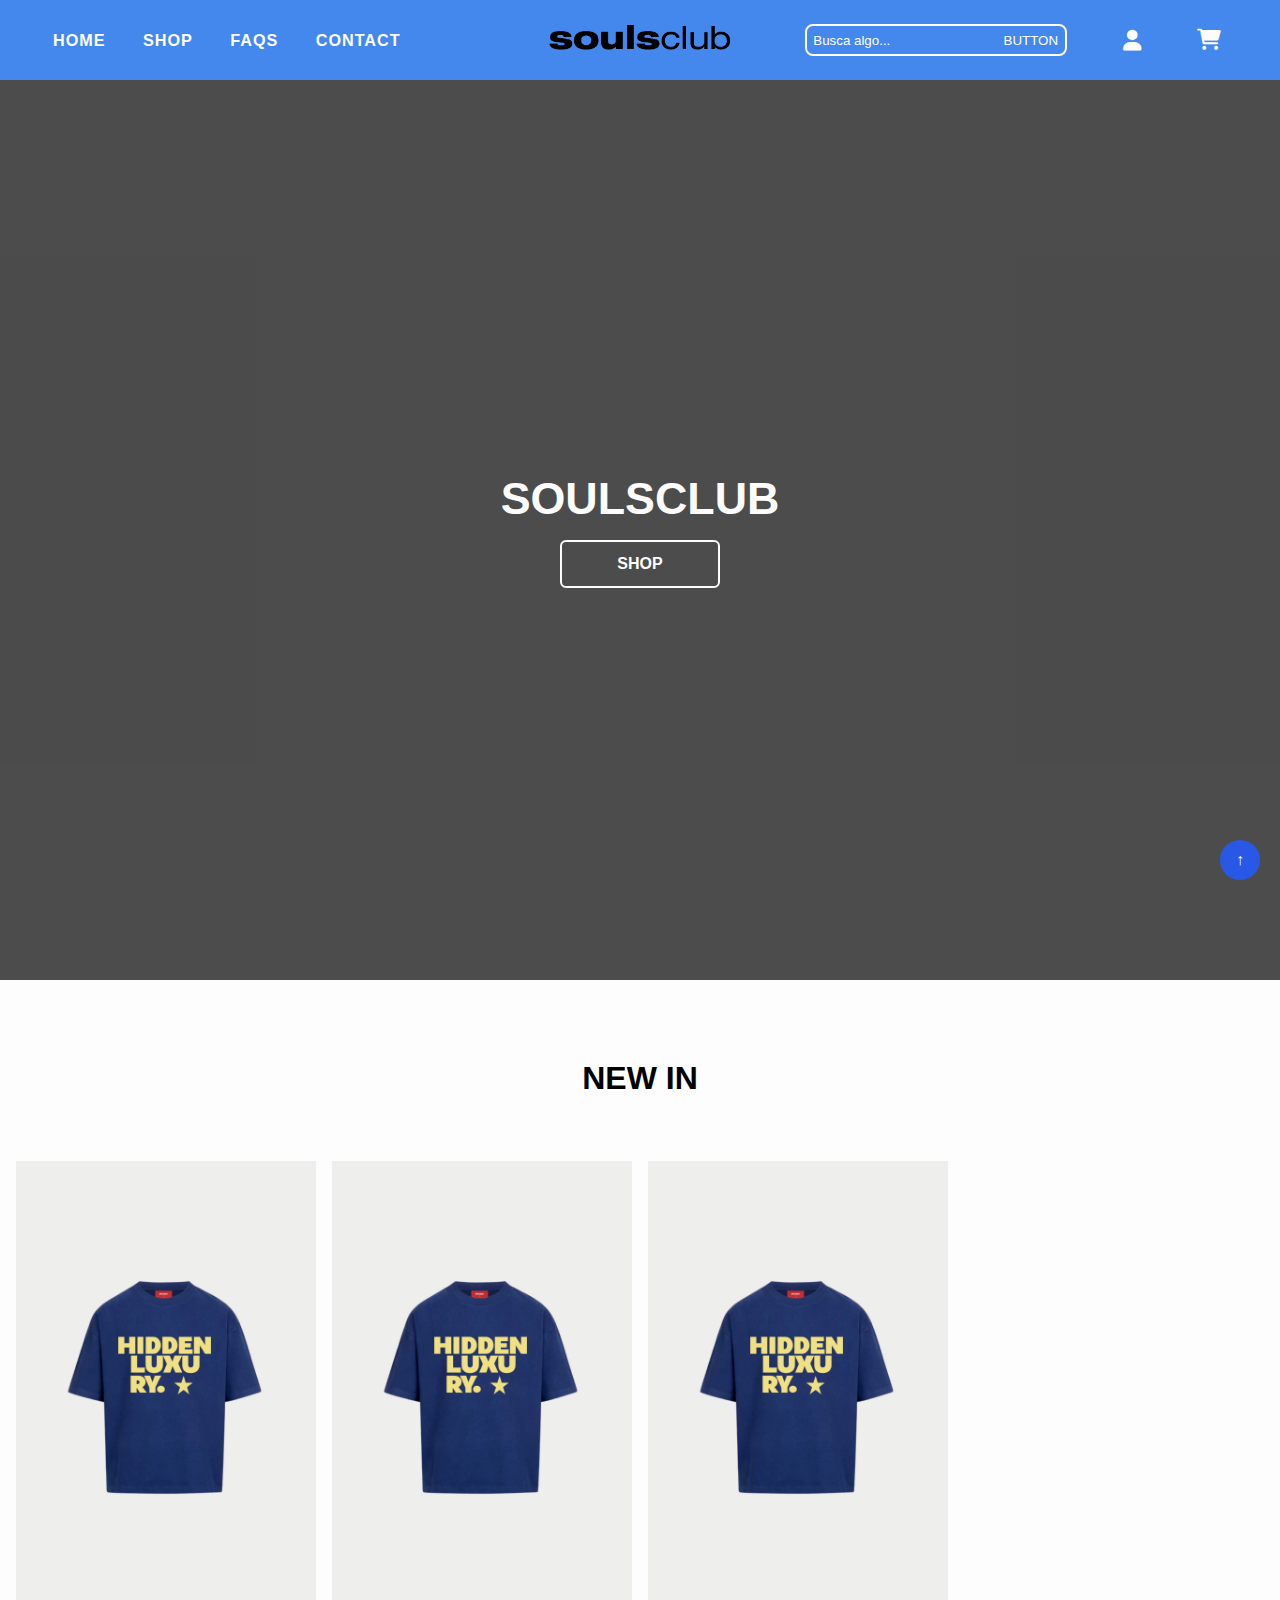
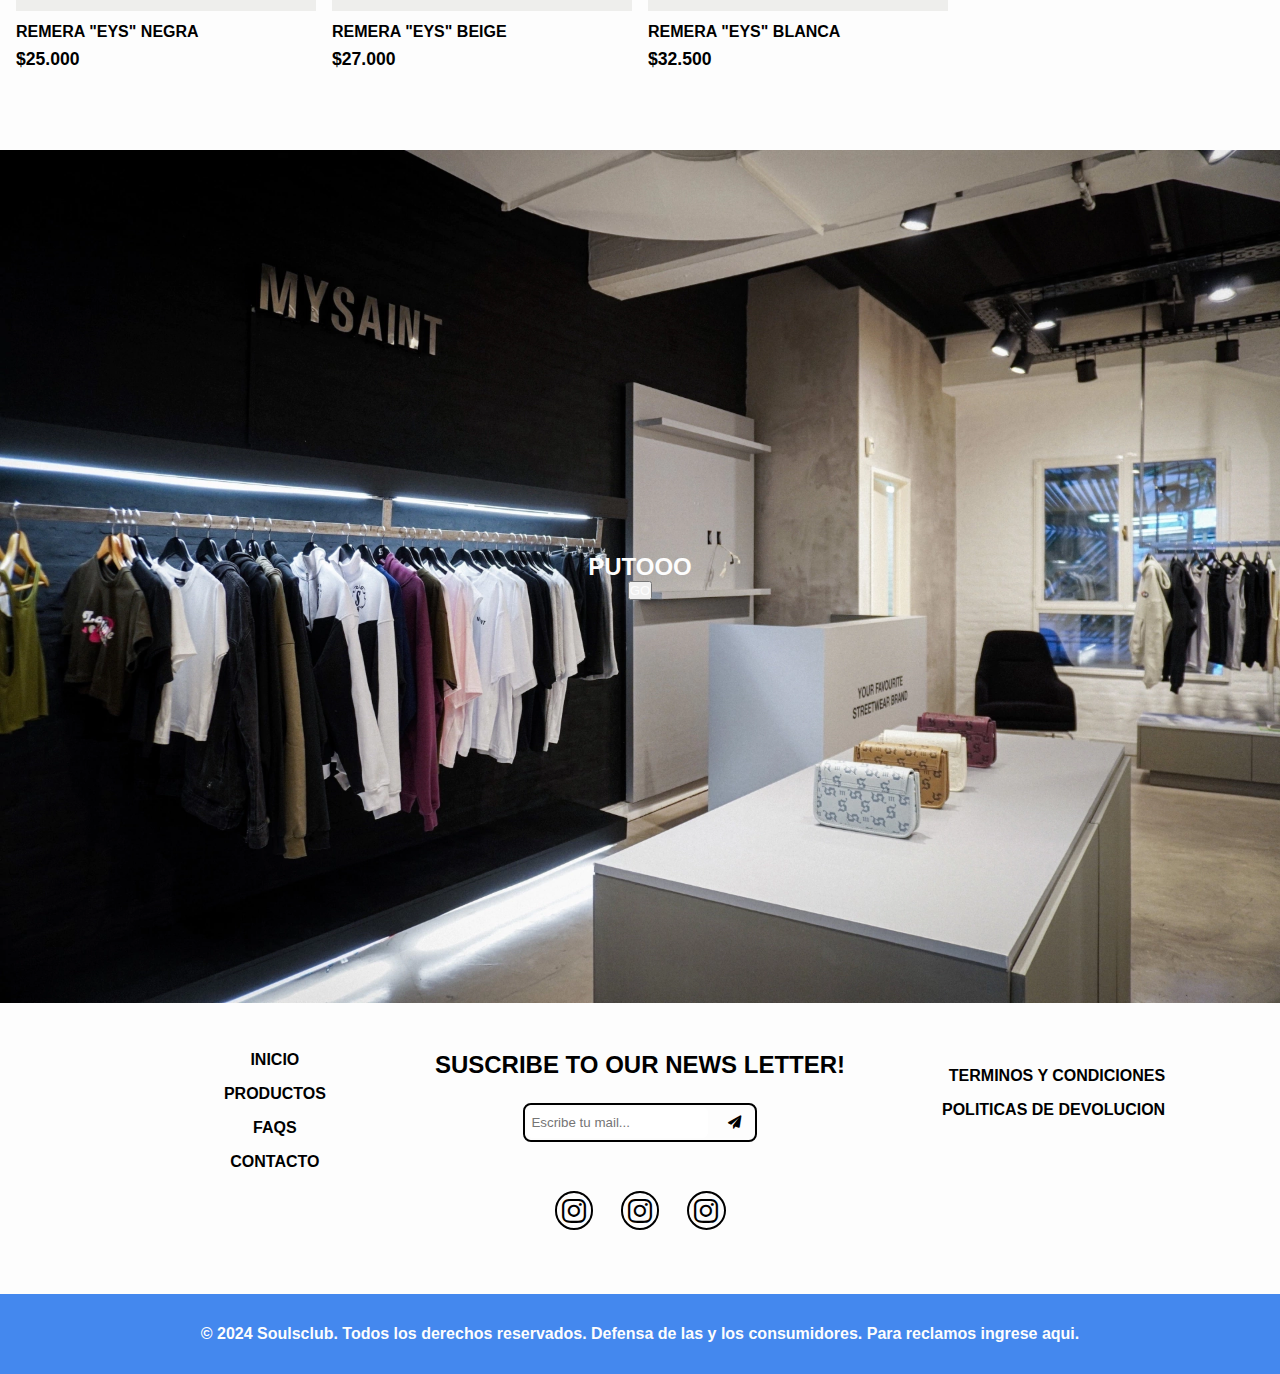
<file: index.html>
<!DOCTYPE html>
<html lang="en">
<head>
    <meta charset="UTF-8">
    <meta name="viewport" content="width=device-width, initial-scale=1.0">
    <title>SHOP SOULSCLUB</title>
    <link rel="stylesheet" href="CSS/styles.css">
    <link rel="stylesheet" href="https://cdnjs.cloudflare.com/ajax/libs/font-awesome/6.0.0-beta3/css/all.min.css">
    <meta name="description" content="Es una pagina para marca de ropa ARGENTINA, llamada SOULSCLUB">
</head>
<body>
    <header class="header" id="header">
        <input type="checkbox" name="" id="open-menu" class="header__bgmenu-checkbox">
        <label for="open-menu" class="header__bgmenu-label" aria-label="boton para desplegar menu de navegacion en movil">
            <i class="fa-solid fa-bars"></i>
        </label>
        <!------------ NAV ------------>
        <nav class="header__nav-container" role="navigation">
            <ul class="header__nav-list" >
                <li class="header__nav-item"><a href="index.html">HOME</a></li>
                <li class="header__nav-item nav-item--shop"><a href="shop.html">SHOP</a></li>
                <li class="header__nav-item"><a href="faqs.html">FAQS</a></li>
                <li class="header__nav-item"><a href="contact.html">CONTACT</a></li>
            </ul>
        </nav>
        <div class="header__logo-container" aria-label="logo soulsclub">
            <a href="index.html" class="header__logo-link">
                <img src="IMAGES/soulsclublogo.png" alt="LOGO DE SOULSCLUB" class="header__logo">
            </a>
        </div>
        <div class="header__interaccion-container">
            <div class="header__interaccion-searchbar" aria-label="barra de busqueda">
                <form action="" class="header__interaccion-searchbar-form">
                    <input type="text" class="header__interaccion-searchbar-item" placeholder="Busca algo...">
                    <button class="header__interaccion-searchbar-button">BUTTON</button>
                </form>
            </div>
            <div class="header__interaccion-login" >
                <a href="" class="header__interaccion-login-link">
                    <i class="fas fa-user"></i>
                    <h2>Iniciar sesion:</h2>
                </a>
            </div>
            <div class="header__interaccion-cart">
                <a href="" class="header__interaccion-cart-link">
                    <i class="fas fa-shopping-cart"></i>
                </a>
            </div>
        </div>
    </header>

    <!------------ MAIN ------------>
    <main class="main" id="main">
        <section class="main__firstsection-container" aria-label="banner de introduccion a la pagina">
            <h1 class="main__firstsection-title">SOULSCLUB</h1>
            <button class="main__firstsection-button" aria-label="ir a ver productos">SHOP</button>
        </section>
        <section class="main__secondsection-container" aria-label="seccion de new in">
            <h2 class="main__secondsection-title">NEW IN</h2>
            <div class="main__secondsection-wrapper">
                <div class="main__secondsection-products-container">
                    <a href="" class="main__secondsection-products-links" aria-label="ir a ver mas info del producto">
                        <img src="IMAGES/mysaint1.webp" alt="REMERA EYS" class="main__secondsection-products-images">
                        <h3>REMERA "EYS" NEGRA</h3>
                        <p>$25.000</p>
                    </a>
                </div>
                <div class="main__secondsection-products-container">
                    <a href="" class="main__secondsection-products-links eys-beige" aria-label="ir a ver mas info del producto">
                        <img src="IMAGES/mysaint1.webp" alt="REMERA EYS" class="main__secondsection-products-images">
                        <h3>REMERA "EYS" BEIGE</h3>
                        <p>$27.000</p>
                    </a>
                </div>
                <div class="main__secondsection-products-container">
                    <a href="" class="main__secondsection-products-links" aria-label="ir a ver mas info del producto">
                        <img src="IMAGES/mysaint1.webp" alt="REMERA EYS" class="main__secondsection-products-images">
                        <h3>REMERA "EYS" BLANCA</h3>
                        <p>$32.500</p>
                    </a>                
                </div>
            </div>
        </section>
        <section class="main__thirdsection-container" aria-label="banners">
            <div class="main__thirdsection-wrapper">
                <h2 class="main__thirdsection-title">PUTOOO</h2>
                <button class="main__thirdsection-button">GO</button>
            </div>
            <div class="main__thirdsection-image-container">
                <img src="IMAGES/banner.webp" alt="" class="main__thirdsection-image">
            </div>
        </section>
    </main>

    <a href="#" class="scroll-to-top" id="scrollToTopBtn">↑</a>

    <!------------ FOOTER ------------>
    <footer class="footer" id="footer">
        <section class="footer__firstsection-container">
            <div class="footer__firstsection-newsletter-container" aria-label="seccion de news letter">
                <h2 class="footer__firstsection-newsletter-title">SUSCRIBE TO OUR NEWS LETTER!</h2>
                <form class="footer__firstsection-newsletter-input-container">
                    <input type="email" name="email" id="" class="footer__firstsection-newsletter-input" placeholder="Escribe tu mail...">
                    <button class="footer__firstsection-newsletter-button" aria-label="button to send email for newsletter">
                        <i class="fas fa-paper-plane"></i> 
                    </button>             
                </form>
                <div class="footer__firstsection-redes-container">
                    <a href="" class="footer__firstsection-redes-items"><i class="fa-brands fa-instagram"></i></a>
                    <a href="" class="footer__firstsection-redes-items"><i class="fa-brands fa-instagram"></i></a>
                    <a href="" class="footer__firstsection-redes-items"><i class="fa-brands fa-instagram"></i></a>
                </div>
            </div>
            <div class="footer__firstsection-redirecciones-container redirecciones-container--primarias" aria-label="redirecciones a las otras paginas">
                <a href="" class="footer__firstsection-redirecciones-links redirecciones--primarias">INICIO</a>
                <a href="" class="footer__firstsection-redirecciones-links redirecciones--primarias">PRODUCTOS</a>
                <a href="" class="footer__firstsection-redirecciones-links redirecciones--primarias">FAQS</a>
                <a href="" class="footer__firstsection-redirecciones-links redirecciones--primarias">CONTACTO</a>
            </div>
            <div class="footer__firstsection-redirecciones-container redirecciones-container--secundarias" aria-label="redirecciones secundarias">
                <a href="" class="footer__firstsection-redirecciones-links redirecciones--secundarias">TERMINOS Y CONDICIONES</a>
                <a href="" class="footer__firstsection-redirecciones-links redirecciones--secundarias">POLITICAS DE DEVOLUCION</a>
            </div>
        </section>
        <section class="footer__secondsection-container">
            <div class="footer__secondsection-wrapper">
                <p class="footer__secondsection-text">© 2024 Soulsclub. Todos los derechos reservados. Defensa de las y los consumidores. Para reclamos ingrese aqui.</p>
            </div>
        </section>
    </footer>
</body>
</html>
</file>
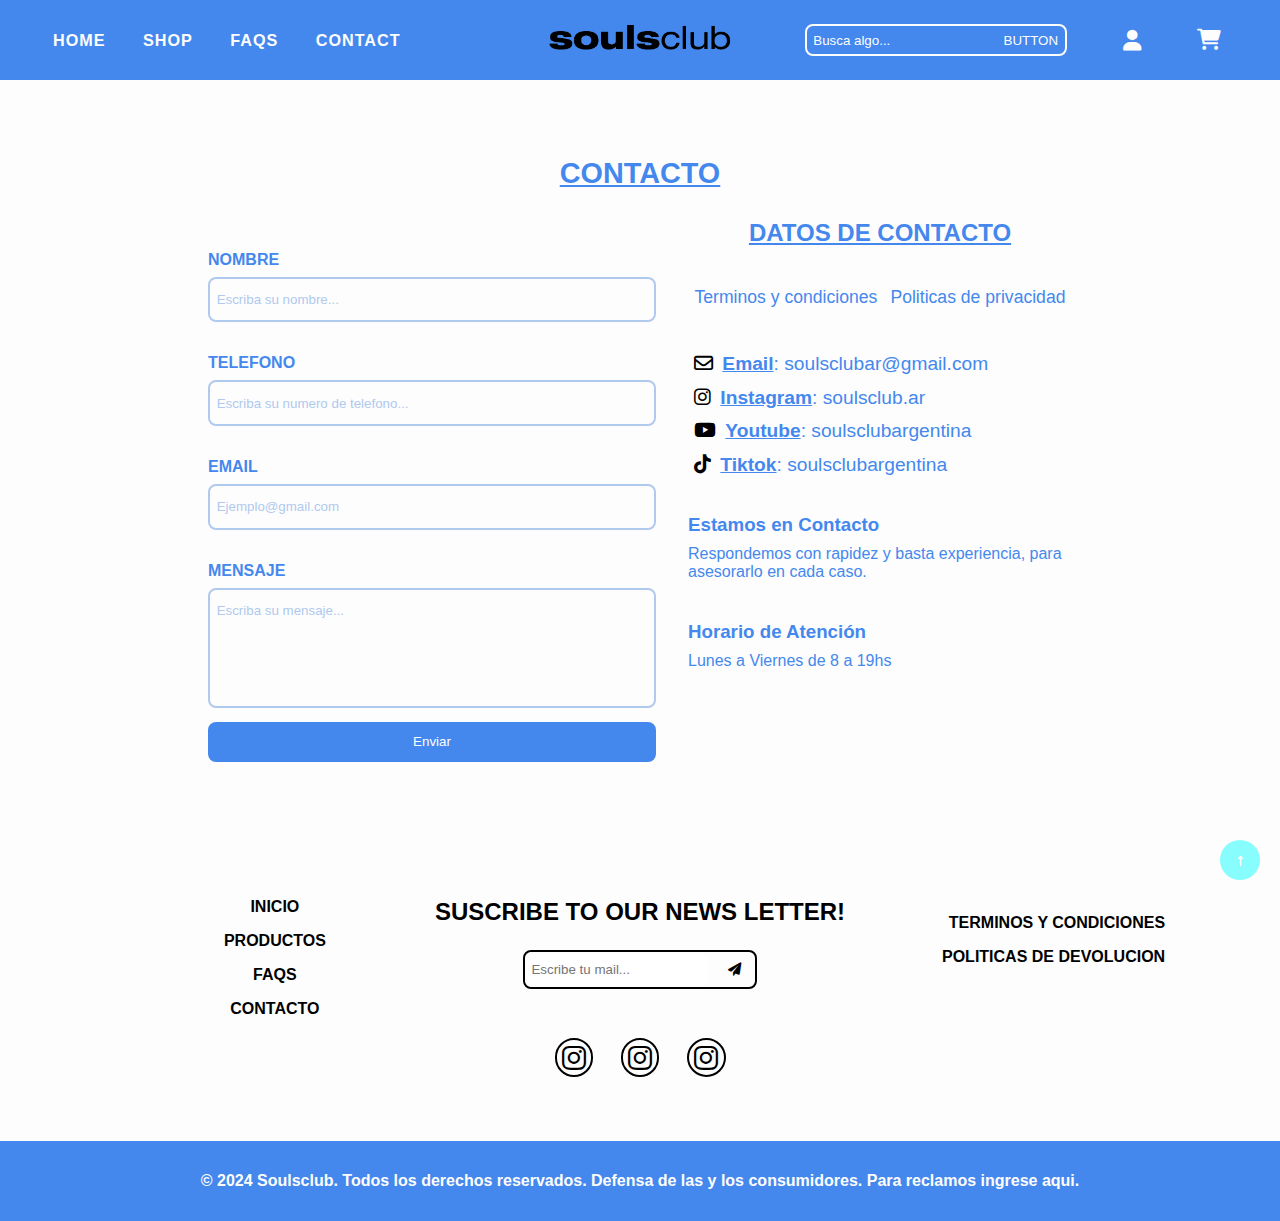
<file: contact.html>
<!DOCTYPE html>
<html lang="en">
<head>
    <meta charset="UTF-8">
    <meta name="viewport" content="width=device-width, initial-scale=1.0">
    <title>SHOP SOULSCLUB</title>
    <link rel="stylesheet" href="CSS/styles.css">
    <link rel="stylesheet" href="https://cdnjs.cloudflare.com/ajax/libs/font-awesome/6.0.0-beta3/css/all.min.css">
    <meta name="description" content="Es una pagina para marca de ropa ARGENTINA, llamada SOULSCLUB">
</head>
<body>
    <!------------ HEADER ------------>
    <header class="header" id="header">
        <input type="checkbox" name="" id="open-menu" class="header__bgmenu-checkbox">
        <label for="open-menu" class="header__bgmenu-label" aria-label="boton para desplegar menu de navegacion en movil">
            <i class="fa-solid fa-bars"></i>
        </label>
        <!------------ NAV ------------>
        <nav class="header__nav-container" role="navigation">
            <ul class="header__nav-list" >
                <li class="header__nav-item"><a href="index.html">HOME</a></li>
                <li class="header__nav-item nav-item--shop"><a href="shop.html">SHOP</a></li>
                <li class="header__nav-item"><a href="faqs.html">FAQS</a></li>
                <li class="header__nav-item"><a href="contact.html">CONTACT</a></li>
            </ul>
        </nav>
        <div class="header__logo-container" aria-label="logo soulsclub">
            <a href="index.html" class="header__logo-link">
                <img src="IMAGES/soulsclublogo.png" alt="LOGO DE SOULSCLUB" class="header__logo">
            </a>
        </div>
        <div class="header__interaccion-container">
            <div class="header__interaccion-searchbar" aria-label="barra de busqueda">
                <form action="" class="header__interaccion-searchbar-form">
                    <input type="text" class="header__interaccion-searchbar-item" placeholder="Busca algo...">
                    <button class="header__interaccion-searchbar-button">BUTTON</button>
                </form>
            </div>
            <div class="header__interaccion-login" >
                <a href="" class="header__interaccion-login-link">
                    <i class="fas fa-user"></i>
                    <h2>Iniciar sesion:</h2>
                </a>
            </div>
            <div class="header__interaccion-cart">
                <a href="" class="header__interaccion-cart-link">
                    <i class="fas fa-shopping-cart"></i>
                </a>
            </div>
        </div>
    </header> 

    <!------------ MAIN ------------>
    <main class="main" id="main">
        <section class="main__section-contact-container">
            <h1 id="contact-title">CONTACTO</h1>
            <div class="main__contact-container">
                <form class="main__contact-form-container">
                    <div class="main__contact-wrapper">
                        <label for="nombre">NOMBRE</label>
                        <input type="text" id="nombre" required placeholder="Escriba su nombre...">
                    </div>
                    <div class="main__contact-wrapper">
                        <label for="telefono">TELEFONO</label>
                        <input type="tel" id="telefono" required placeholder="Escriba su numero de telefono...">
                    </div>
                    <div class="main__contact-wrapper">
                        <label for="email">EMAIL</label>
                        <input type="email" id="email" required placeholder="Ejemplo@gmail.com">
                    </div>
                    <div class="main__contact-wrapper">
                        <label for="mensaje">MENSAJE</label>
                        <textarea rows="6" type="text" id="mensaje" required placeholder="Escriba su mensaje..."></textarea>
                    </div>
                    <div class="main__contact-wrapper">
                        <button class="main__contact-button">Enviar</button>
                    </div>
                </form>
                <div class="main__contact-datos-container">
                    <h2>DATOS DE CONTACTO</h2>
                    <div class="main__contact-politics-container">
                        <a href="#" class="main__contact-politics-links">Terminos y condiciones</a>
                        <a href="#" class="main__contact-politics-links">Politicas de privacidad</a>
                    </div>
                    <div class="main__contact-redes-wrapper">
                        <div class="main__contact-redes-container">
                            <i class="fa-regular fa-envelope" id="icons-contacto"></i>
                            <p class="p-contacto"><strong>Email</strong>: <a href="soulsclubar@gmail.com" target="_blank" class="a-contacto">soulsclubar@gmail.com</a></p>
                        </div>

                        <div class="main__contact-redes-container">
                            <i class="fa-brands fa-instagram" id="icons-contacto"></i>
                            <p class="p-contacto"><strong>Instagram</strong>: <a href="https://www.instagram.com/soulsclub.ar/" target="_blank" class="a-contacto"> soulsclub.ar</a></p>
                        </div>

                        <div class="main__contact-redes-container">
                            <i class="fa-brands fa-youtube" id="icons-contacto"></i>
                            <p class="p-contacto"><strong>Youtube</strong>: <a href="https://www.youtube.com/@soulsclubargentina" target="_blank" class="a-contacto">soulsclubargentina</a></p>
                        </div>

                        <div class="main__contact-redes-container">
                            <i class="fa-brands fa-tiktok" id="icons-contacto"></i>
                            <p class="p-contacto"><strong>Tiktok</strong>: <a href="https://www.tiktok.com/@soulsclubargentina" target="_blank" class="a-contacto">soulsclubargentina</a></p>
                        </div>
                    </div>
                    <div class="main__contact-mensajes-contacto-container">
                        <h3 class="main__contact-mensajes-contacto-items">
                            Estamos en Contacto
                        </h3>
                        <p class="main__contact-mensajes-contacto-items">
                            Respondemos con rapidez y basta experiencia, para asesorarlo en cada caso.
                        </p>
                    </div>
                    <div class="main__contact-mensajes-atencion-container">
                        <h3 class="main__contact-mensajes-atencion-item">
                            Horario de Atención
                        </h3>
                        <p class="main__contact-mensajes-atencion-item">
                            Lunes a Viernes de 8 a 19hs
                        </p>    
                    </div>
                </div>
            </div>
        </section>
    </main>

    <a href="#" class="scroll-to-top" id="scrollToTopBtn">↑</a>

    <!------------ FOOTER ------------>
    <footer class="footer" id="footer">
        <section class="footer__firstsection-container">
            <div class="footer__firstsection-newsletter-container" aria-label="seccion de news letter">
                <h2 class="footer__firstsection-newsletter-title">SUSCRIBE TO OUR NEWS LETTER!</h2>
                <form class="footer__firstsection-newsletter-input-container">
                    <input type="email" name="email" id="" class="footer__firstsection-newsletter-input" placeholder="Escribe tu mail...">
                    <button class="footer__firstsection-newsletter-button" aria-label="button to send email for newsletter">
                        <i class="fas fa-paper-plane"></i> 
                    </button>             
                </form>
                <div class="footer__firstsection-redes-container">
                    <a href="" class="footer__firstsection-redes-items"><i class="fa-brands fa-instagram"></i></a>
                    <a href="" class="footer__firstsection-redes-items"><i class="fa-brands fa-instagram"></i></a>
                    <a href="" class="footer__firstsection-redes-items"><i class="fa-brands fa-instagram"></i></a>
                </div>
            </div>
            <div class="footer__firstsection-redirecciones-container redirecciones-container--primarias" aria-label="redirecciones a las otras paginas">
                <a href="" class="footer__firstsection-redirecciones-links redirecciones--primarias">INICIO</a>
                <a href="" class="footer__firstsection-redirecciones-links redirecciones--primarias">PRODUCTOS</a>
                <a href="" class="footer__firstsection-redirecciones-links redirecciones--primarias">FAQS</a>
                <a href="" class="footer__firstsection-redirecciones-links redirecciones--primarias">CONTACTO</a>
            </div>
            <div class="footer__firstsection-redirecciones-container redirecciones-container--secundarias" aria-label="redirecciones secundarias">
                <a href="" class="footer__firstsection-redirecciones-links redirecciones--secundarias">TERMINOS Y CONDICIONES</a>
                <a href="" class="footer__firstsection-redirecciones-links redirecciones--secundarias">POLITICAS DE DEVOLUCION</a>
            </div>
        </section>
        <section class="footer__secondsection-container">
            <div class="footer__secondsection-wrapper">
                <p class="footer__secondsection-text">© 2024 Soulsclub. Todos los derechos reservados. Defensa de las y los consumidores. Para reclamos ingrese aqui.</p>
            </div>
        </section>
    </footer>
</body>
</html>
</file>
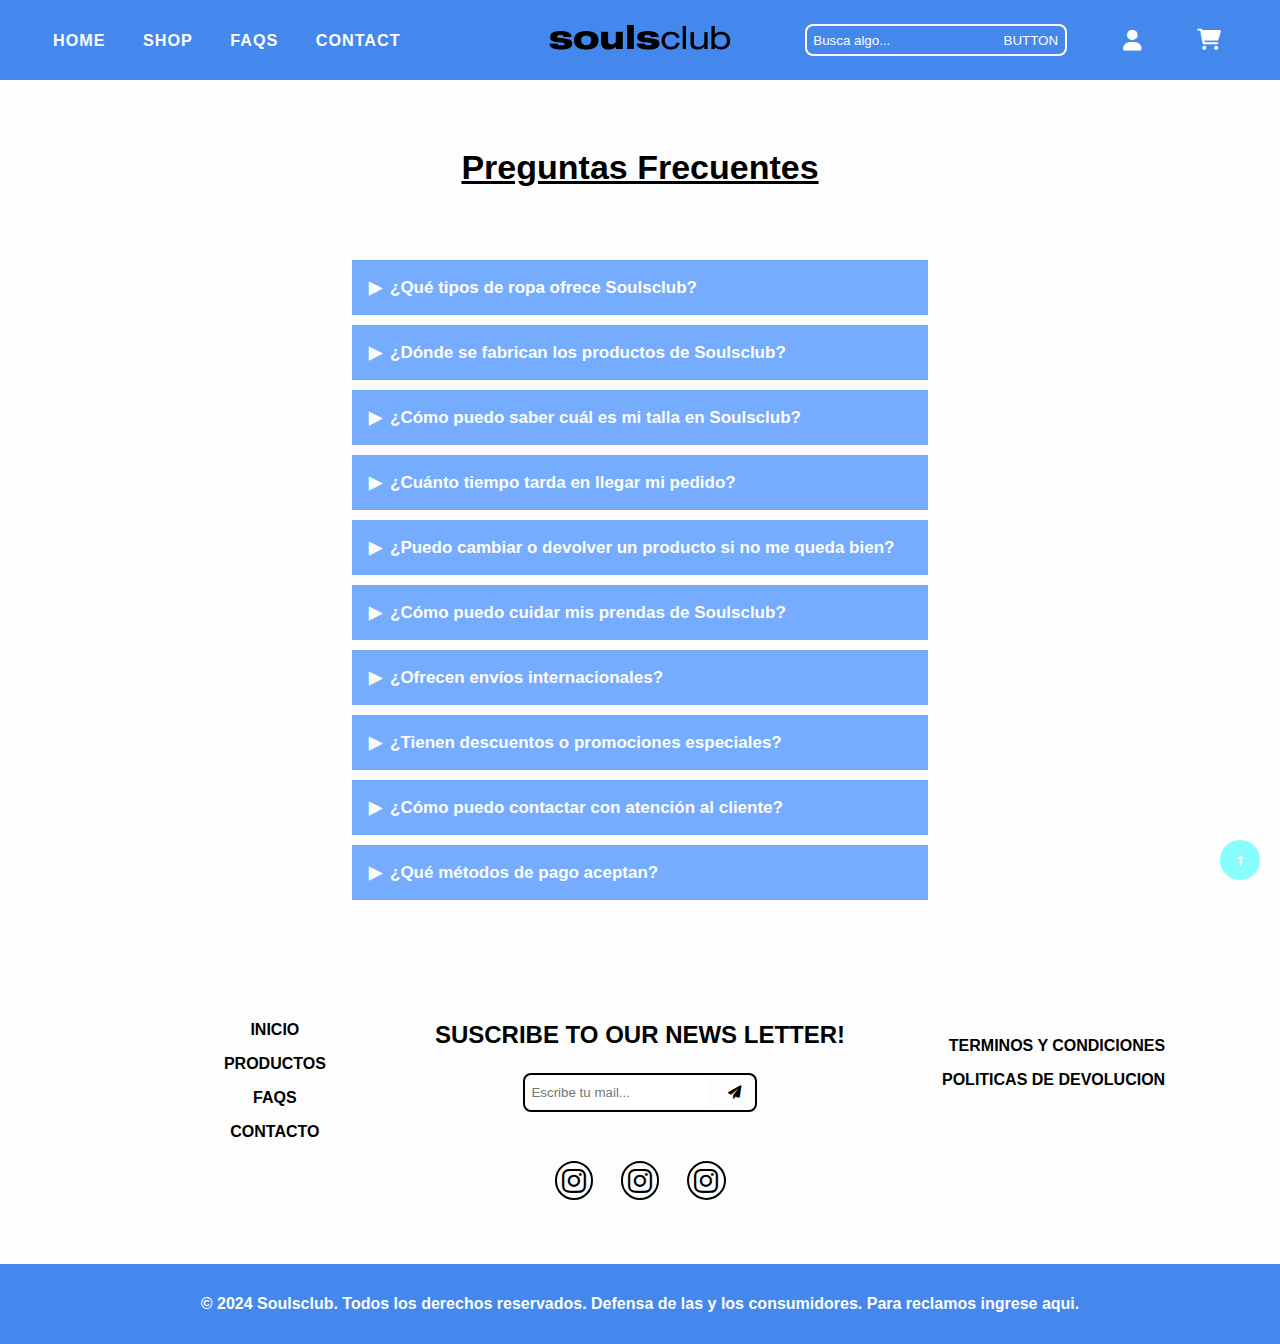
<file: faqs.html>
<!DOCTYPE html>
<html lang="en">
<head>
    <meta charset="UTF-8">
    <meta name="viewport" content="width=device-width, initial-scale=1.0">
    <title>SHOP SOULSCLUB</title>
    <link rel="stylesheet" href="CSS/styles.css">
    <link rel="stylesheet" href="https://cdnjs.cloudflare.com/ajax/libs/font-awesome/6.0.0-beta3/css/all.min.css">
    <meta name="description" content="Es una pagina para marca de ropa ARGENTINA, llamada SOULSCLUB">
</head>
<body>
    <header class="header" id="header">
        <input type="checkbox" name="" id="open-menu" class="header__bgmenu-checkbox">
        <label for="open-menu" class="header__bgmenu-label" aria-label="boton para desplegar menu de navegacion en movil">
            <i class="fa-solid fa-bars"></i>
        </label>
        <!------------ NAV ------------>
        <nav class="header__nav-container" role="navigation">
            <ul class="header__nav-list" >
                <li class="header__nav-item"><a href="index.html">HOME</a></li>
                <li class="header__nav-item nav-item--shop"><a href="shop.html">SHOP</a></li>
                <li class="header__nav-item"><a href="faqs.html">FAQS</a></li>
                <li class="header__nav-item"><a href="contact.html">CONTACT</a></li>
            </ul>
        </nav>
        <div class="header__logo-container" aria-label="logo soulsclub">
            <a href="index.html" class="header__logo-link">
                <img src="IMAGES/soulsclublogo.png" alt="LOGO DE SOULSCLUB" class="header__logo">
            </a>
        </div>
        <div class="header__interaccion-container">
            <div class="header__interaccion-searchbar" aria-label="barra de busqueda">
                <form action="" class="header__interaccion-searchbar-form">
                    <input type="text" class="header__interaccion-searchbar-item" placeholder="Busca algo...">
                    <button class="header__interaccion-searchbar-button">BUTTON</button>
                </form>
            </div>
            <div class="header__interaccion-login" >
                <a href="" class="header__interaccion-login-link">
                    <i class="fas fa-user"></i>
                    <h2>Iniciar sesion:</h2>
                </a>
            </div>
            <div class="header__interaccion-cart">
                <a href="" class="header__interaccion-cart-link">
                    <i class="fas fa-shopping-cart"></i>
                </a>
            </div>
        </div>
    </header>

    <!------------ MAIN ------------>
    <main class="main" id="main">
        <div class="main__details-container">
            <h2 class="main__details-title">Preguntas Frecuentes</h2>

            <details class="main__details details--1">
                <summary>¿Qué tipos de ropa ofrece Soulsclub?</summary>
                <p>En Soulsclub ofrecemos una amplia gama de ropa urbana y casual, incluyendo camisetas, sudaderas, chaquetas, pantalones, y accesorios, todos diseñados con un estilo moderno y auténtico.</p>
            </details>
            
            <details class="main__details details--2">
                <summary>¿Dónde se fabrican los productos de Soulsclub?</summary>
                <p>Nuestros productos se fabrican en talleres especializados en moda urbana, con materiales de alta calidad y siguiendo prácticas de producción ética y sostenible.</p>
            </details>
            
            <details class="main__details details--3">
                <summary>¿Cómo puedo saber cuál es mi talla en Soulsclub?</summary>
                <p>En la página de cada producto encontrarás una guía de tallas detallada. Te recomendamos medir tu cuerpo y compararlo con las medidas proporcionadas para encontrar tu talla perfecta.</p>
            </details>
            
            <details class="main__details details--4">
                <summary>¿Cuánto tiempo tarda en llegar mi pedido?</summary>
                <p>El tiempo de entrega depende de tu ubicación. Los envíos nacionales suelen tardar entre 2 y 5 días hábiles, mientras que los envíos internacionales pueden tardar entre 7 y 15 días hábiles.</p>
            </details>
            
            <details class="main__details details--5">
                <summary>¿Puedo cambiar o devolver un producto si no me queda bien?</summary>
                <p>Sí, en Soulsclub aceptamos cambios y devoluciones dentro de los 30 días posteriores a la compra, siempre y cuando el producto esté en perfectas condiciones. Consulta nuestra política de devoluciones para más detalles.</p>
            </details>
            
            <details class="main__details details--6">
                <summary>¿Cómo puedo cuidar mis prendas de Soulsclub?</summary>
                <p>Recomendamos lavar las prendas a máquina con agua fría y secarlas al aire libre para prolongar su vida útil. Evita el uso de blanqueadores y la exposición prolongada al sol.</p>
            </details>
            
            <details class="main__details details--7">
                <summary>¿Ofrecen envíos internacionales?</summary>
                <p>Sí, en Soulsclub realizamos envíos a varios países alrededor del mundo. Los costos de envío y tiempos de entrega varían según la ubicación.</p>
            </details>
            
            <details class="main__details details--8">
                <summary>¿Tienen descuentos o promociones especiales?</summary>
                <p>Sí, periódicamente ofrecemos descuentos y promociones especiales. Te recomendamos suscribirte a nuestro boletín y seguirnos en redes sociales para estar al tanto de nuestras ofertas.</p>
            </details>
            
            <details class="main__details details--9">
                <summary>¿Cómo puedo contactar con atención al cliente?</summary>
                <p>Puedes ponerte en contacto con nuestro equipo de atención al cliente a través del correo electrónico soporte@soulsclub.com o mediante nuestro formulario de contacto en la web. Estamos aquí para ayudarte.</p>
            </details>
            
            <details class="main__details details--10">
                <summary>¿Qué métodos de pago aceptan?</summary>
                <p>En Soulsclub aceptamos varios métodos de pago, incluyendo tarjetas de crédito y débito, PayPal, y otros sistemas de pago en línea seguros.</p>
            </details>
            
        </div>
    </main>

    <a href="#" class="scroll-to-top" id="scrollToTopBtn">↑</a>

    <!------------ FOOTER ------------>
    <footer class="footer" id="footer">
        <section class="footer__firstsection-container">
            <div class="footer__firstsection-newsletter-container" aria-label="seccion de news letter">
                <h2 class="footer__firstsection-newsletter-title">SUSCRIBE TO OUR NEWS LETTER!</h2>
                <form class="footer__firstsection-newsletter-input-container">
                    <input type="email" name="email" id="" class="footer__firstsection-newsletter-input" placeholder="Escribe tu mail...">
                    <button class="footer__firstsection-newsletter-button" aria-label="button to send email for newsletter">
                        <i class="fas fa-paper-plane"></i> 
                    </button>             
                </form>
                <div class="footer__firstsection-redes-container">
                    <a href="" class="footer__firstsection-redes-items"><i class="fa-brands fa-instagram"></i></a>
                    <a href="" class="footer__firstsection-redes-items"><i class="fa-brands fa-instagram"></i></a>
                    <a href="" class="footer__firstsection-redes-items"><i class="fa-brands fa-instagram"></i></a>
                </div>
            </div>
            <div class="footer__firstsection-redirecciones-container redirecciones-container--primarias" aria-label="redirecciones a las otras paginas">
                <a href="" class="footer__firstsection-redirecciones-links redirecciones--primarias">INICIO</a>
                <a href="" class="footer__firstsection-redirecciones-links redirecciones--primarias">PRODUCTOS</a>
                <a href="" class="footer__firstsection-redirecciones-links redirecciones--primarias">FAQS</a>
                <a href="" class="footer__firstsection-redirecciones-links redirecciones--primarias">CONTACTO</a>
            </div>
            <div class="footer__firstsection-redirecciones-container redirecciones-container--secundarias" aria-label="redirecciones secundarias">
                <a href="" class="footer__firstsection-redirecciones-links redirecciones--secundarias">TERMINOS Y CONDICIONES</a>
                <a href="" class="footer__firstsection-redirecciones-links redirecciones--secundarias">POLITICAS DE DEVOLUCION</a>
            </div>
        </section>
        <section class="footer__secondsection-container">
            <div class="footer__secondsection-wrapper">
                <p class="footer__secondsection-text">© 2024 Soulsclub. Todos los derechos reservados. Defensa de las y los consumidores. Para reclamos ingrese aqui.</p>
            </div>
        </section>
    </footer>
</body>
</html>
</file>
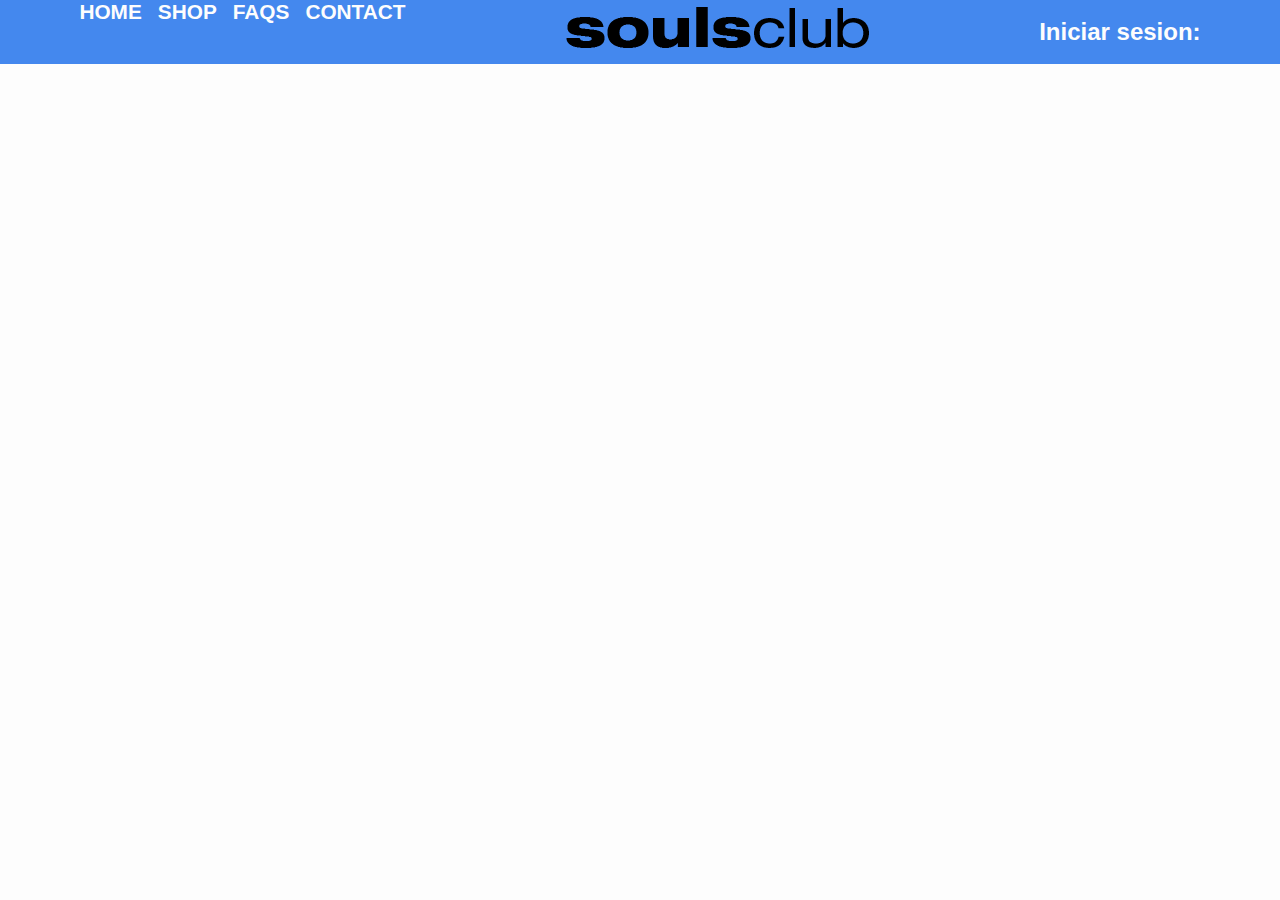
<file: pruebas.html>
<!DOCTYPE html>
<html lang="en">
<head>
    <meta charset="UTF-8">
    <meta name="viewport" content="width=device-width, initial-scale=1.0">
    <title>Document</title>
    <link rel="stylesheet" href="CSS/stylesprueba.css">
</head>
<body>
    <header class="header" id="header">
        <input type="checkbox" name="" id="open-menu" class="header__bgmenu-checkbox">
        <label for="open-menu" class="header__bgmenu-label" aria-label="boton para desplegar menu de navegacion en movil">
            <i class="fa-solid fa-bars"></i>
        </label>
        <!------------ NAV ------------>
        <nav class="header__nav-container" role="navigation">
            <ul class="header__nav-list" >
                <li class="header__nav-item"><a href="index.html">HOME</a></li>
                <li class="header__nav-item nav-item--shop"><a href="shop.html">SHOP</a></li>
                <li class="header__nav-item"><a href="faqs.html">FAQS</a></li>
                <li class="header__nav-item"><a href="contact.html">CONTACT</a></li>
            </ul>
        </nav>
        <div class="header__logo-container" aria-label="logo soulsclub">
            <a href="index.html" class="header__logo-link">
                <img src="IMAGES/soulsclublogo.png" alt="LOGO DE SOULSCLUB" class="header__logo">
            </a>
        </div>
        <div class="header__interaccion-container">
            <div class="header__interaccion-searchbar" aria-label="barra de busqueda">
                <form action="" class="header__interaccion-searchbar-form">
                    <input type="text" class="header__interaccion-searchbar-item" placeholder="Busca algo...">
                    <button class="header__interaccion-searchbar-button">BUTTON</button>
                </form>
            </div>
            <div class="header__interaccion-login" >
                <a href="" class="header__interaccion-login-link">
                    <i class="fas fa-user"></i>
                    <h2>Iniciar sesion:</h2>
                </a>
            </div>
            <div class="header__interaccion-cart">
                <a href="" class="header__interaccion-cart-link">
                    <i class="fas fa-shopping-cart"></i>
                </a>
            </div>
        </div>
    </header>
</body>
</html>
</file>
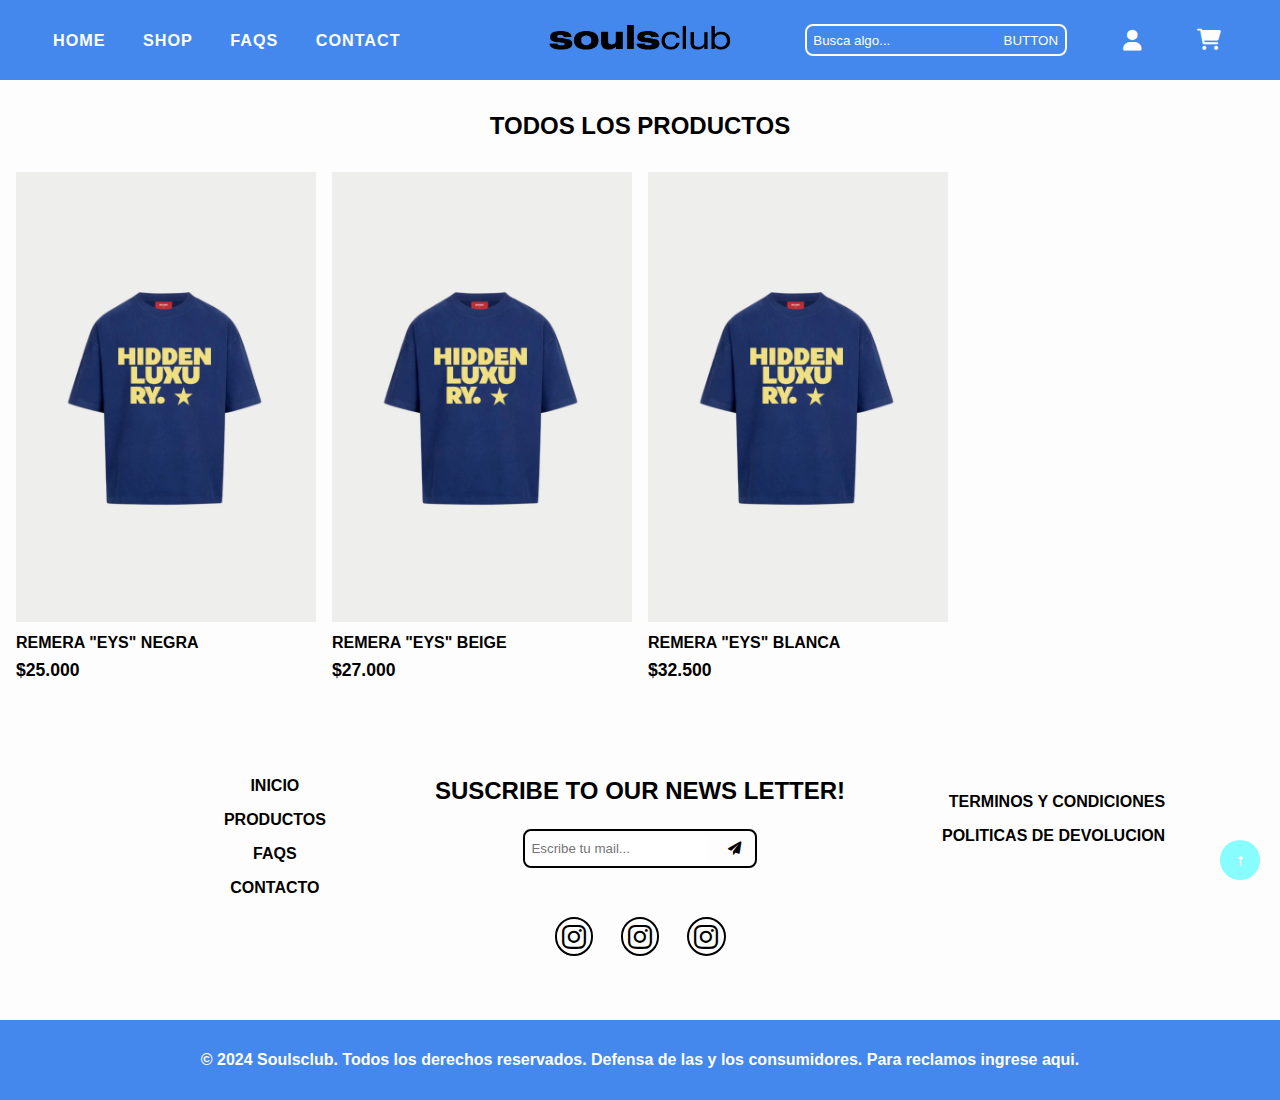
<file: shop.html>
<!DOCTYPE html>
<html lang="en">
<head>
    <meta charset="UTF-8">
    <meta name="viewport" content="width=device-width, initial-scale=1.0">
    <title>SHOP SOULSCLUB</title>
    <link rel="stylesheet" href="CSS/styles.css">
    <link rel="stylesheet" href="https://cdnjs.cloudflare.com/ajax/libs/font-awesome/6.0.0-beta3/css/all.min.css">
    <meta name="description" content="Es una pagina para marca de ropa ARGENTINA, llamada SOULSCLUB">
</head>
<body>
    <header class="header" id="header">
        <input type="checkbox" name="" id="open-menu" class="header__bgmenu-checkbox">
        <label for="open-menu" class="header__bgmenu-label" aria-label="boton para desplegar menu de navegacion en movil">
            <i class="fa-solid fa-bars"></i>
        </label>
        <!------------ NAV ------------>
        <nav class="header__nav-container" role="navigation">
            <ul class="header__nav-list" >
                <li class="header__nav-item"><a href="index.html">HOME</a></li>
                <li class="header__nav-item nav-item--shop"><a href="shop.html">SHOP</a></li>
                <li class="header__nav-item"><a href="faqs.html">FAQS</a></li>
                <li class="header__nav-item"><a href="contact.html">CONTACT</a></li>
            </ul>
        </nav>
        <div class="header__logo-container" aria-label="logo soulsclub">
            <a href="index.html" class="header__logo-link">
                <img src="IMAGES/soulsclublogo.png" alt="LOGO DE SOULSCLUB" class="header__logo">
            </a>
        </div>
        <div class="header__interaccion-container">
            <div class="header__interaccion-searchbar" aria-label="barra de busqueda">
                <form action="" class="header__interaccion-searchbar-form">
                    <input type="text" class="header__interaccion-searchbar-item" placeholder="Busca algo...">
                    <button class="header__interaccion-searchbar-button">BUTTON</button>
                </form>
            </div>
            <div class="header__interaccion-login" >
                <a href="" class="header__interaccion-login-link">
                    <i class="fas fa-user"></i>
                    <h2>Iniciar sesion:</h2>
                </a>
            </div>
            <div class="header__interaccion-cart">
                <a href="" class="header__interaccion-cart-link">
                    <i class="fas fa-shopping-cart"></i>
                </a>
            </div>
        </div>
    </header>

    <!------------ MAIN ------------>
    <main class="main" id="main">
        <div class="main__h2-container">
            <h2 class="main__h2">TODOS LOS PRODUCTOS</h2>
        </div>
        <div class="main__products-container">
            <div class="main__secondsection-products-container">
                <a href="" class="main__secondsection-products-links" aria-label="ir a ver mas info del producto">
                    <img src="IMAGES/mysaint1.webp" alt="REMERA EYS" class="main__secondsection-products-images">
                    <h3>REMERA "EYS" NEGRA</h3>
                    <p>$25.000</p>
                </a>
            </div>
            <div class="main__secondsection-products-container">
                <a href="" class="main__secondsection-products-links eys-beige" aria-label="ir a ver mas info del producto">
                    <img src="IMAGES/mysaint1.webp" alt="REMERA EYS" class="main__secondsection-products-images">
                    <h3>REMERA "EYS" BEIGE</h3>
                    <p>$27.000</p>
                </a>
            </div>
            <div class="main__secondsection-products-container">
                <a href="" class="main__secondsection-products-links" aria-label="ir a ver mas info del producto">
                    <img src="IMAGES/mysaint1.webp" alt="REMERA EYS" class="main__secondsection-products-images">
                    <h3>REMERA "EYS" BLANCA</h3>
                    <p>$32.500</p>
                </a>                
            </div>
        </div>
    </main>

    <a href="#" class="scroll-to-top" id="scrollToTopBtn">↑</a>

    <!------------ FOOTER ------------>
    <footer class="footer" id="footer">
        <section class="footer__firstsection-container">
            <div class="footer__firstsection-newsletter-container" aria-label="seccion de news letter">
                <h2 class="footer__firstsection-newsletter-title">SUSCRIBE TO OUR NEWS LETTER!</h2>
                <form class="footer__firstsection-newsletter-input-container">
                    <input type="email" name="email" id="" class="footer__firstsection-newsletter-input" placeholder="Escribe tu mail...">
                    <button class="footer__firstsection-newsletter-button" aria-label="button to send email for newsletter">
                        <i class="fas fa-paper-plane"></i> 
                    </button>             
                </form>
                <div class="footer__firstsection-redes-container">
                    <a href="" class="footer__firstsection-redes-items"><i class="fa-brands fa-instagram"></i></a>
                    <a href="" class="footer__firstsection-redes-items"><i class="fa-brands fa-instagram"></i></a>
                    <a href="" class="footer__firstsection-redes-items"><i class="fa-brands fa-instagram"></i></a>
                </div>
            </div>
            <div class="footer__firstsection-redirecciones-container redirecciones-container--primarias" aria-label="redirecciones a las otras paginas">
                <a href="" class="footer__firstsection-redirecciones-links redirecciones--primarias">INICIO</a>
                <a href="" class="footer__firstsection-redirecciones-links redirecciones--primarias">PRODUCTOS</a>
                <a href="" class="footer__firstsection-redirecciones-links redirecciones--primarias">FAQS</a>
                <a href="" class="footer__firstsection-redirecciones-links redirecciones--primarias">CONTACTO</a>
            </div>
            <div class="footer__firstsection-redirecciones-container redirecciones-container--secundarias" aria-label="redirecciones secundarias">
                <a href="" class="footer__firstsection-redirecciones-links redirecciones--secundarias">TERMINOS Y CONDICIONES</a>
                <a href="" class="footer__firstsection-redirecciones-links redirecciones--secundarias">POLITICAS DE DEVOLUCION</a>
            </div>
        </section>
        <section class="footer__secondsection-container">
            <div class="footer__secondsection-wrapper">
                <p class="footer__secondsection-text">© 2024 Soulsclub. Todos los derechos reservados. Defensa de las y los consumidores. Para reclamos ingrese aqui.</p>
            </div>
        </section>
    </footer>
</body>
</html>
</file>
<file: CSS/styles.css>
body {
    font-family: Arial, Helvetica, sans-serif;
    box-sizing: border-box;
    background-color: #fdfdfd;
}

html, a, body,  header, main, footer, li, ul, ol, div, p, h1, h2, h3, h4, img, form, button, input {
    padding: 0px;
    margin: 0px;
    box-sizing: border-box;
    scroll-behavior: smooth;
}

.scroll-to-top {
    position: fixed;
    bottom: 20px;
    right: 20px;
    width: 40px;
    height: 40px;
    background-color: #48e;
    color: white;
    text-align: center;
    line-height: 40px;
    border-radius: 50%;
    text-decoration: none;
    transition: background-color 0.3s;
    z-index: 100;
    mix-blend-mode: hard-light;
  }
  
  .scroll-to-top:hover {
    opacity: 0.7;
  }

/* -------- HEADER -------- */

.header {
    display: flex;
    justify-content: center;
    height: 5rem;
    background-color: #48e;
    text-align: center;
    position: sticky;
    top: 0;
    z-index: 30;
}

.header__bgmenu-checkbox {
    display: none;
}

.header__bgmenu-label {
    position: absolute;
    font-size: 2rem;
    left: 0.7em;
    color: #fdfdfd;
    z-index: 20;
    align-self: center;
}

.header__bgmenu-label:hover {
    cursor: pointer;
}

.header__nav-container {
    display: none;
    background-color: #fdfdfd;
    position: absolute;
    width: 100vw;
    height: 100vh;
}

.header__nav-list {
    display: flex;
    flex-direction: column;
    list-style: none;
    height: 40vh;
    margin: auto;
    justify-content: space-around;
}

.header__nav-list a {
    color: #48e;
    text-decoration: underline;
    font-weight: 600;
    font-size: 1.3em;
    letter-spacing: 1px;
}

.header__nav-item a:not(:is(:hover , :active)) {
    text-decoration: none;
}

.header__bgmenu-checkbox:checked ~ .header__nav-container {
    display: flex;
    transform: translateX(100%);
    animation: openbgmenu .7s ease-out forwards alternate; 
}

.header__bgmenu-checkbox:checked ~ .header__bgmenu-label , .header__interaccion-login {
    color: #48e;
}

.header__bgmenu-checkbox:checked ~ body {
    overflow: hidden;
}

.header__interaccion-searchbar {
    display: none;
}

/* LOGO */
.header__logo-container {
    display: flex;
    align-items: center;  /* Centra el logo verticalmente */
    justify-content: center; /* Centra el logo horizontalmente si es necesario */
    z-index: 100;
}

.header__logo {
    max-width: 60%;   /* La imagen se ajusta al ancho del contenedor */
    max-height: 100%;  /* La imagen no sobrepasa la altura del contenedor */
    height: auto;      /* Mantiene la proporción de la imagen */
    width: auto;       /* Asegura que no se distorsione en su ancho */
}

.header__interaccion-container {
    display: flex;
    align-items: center;
    height: 100%;
    position: static;
}

.header__interaccion-cart{
    display: flex;
    position: absolute;
    color: rgb(255, 255, 255);
    top: auto;
    right: 1em;
    font-size: 1.5em;
}

.header__interaccion-cart-link {
    color: #fdfdfd;
}
     
.header__interaccion-login {
    display: none;
    position: absolute;
    color: #48e;
    bottom: -51em;
    left: 3em;
}

.header__interaccion-login a {
    display: flex;
    align-items: center;
    gap: 0.5em;
    color: #48e;
    text-decoration: underline;
    font-size: 1.5em;
}

.header__interaccion-login a:not(:is(:hover , :active)) {
    text-decoration: none;
}

.header__bgmenu-checkbox:checked ~ .header__interaccion-container .header__interaccion-login {
    display: flex;
}

/* -------- HEADER QUERIES -------- */

@keyframes openbgmenu {
    0% {
        transform: translateX(-100%); 
    }
    100% {
        transform: translateX(0); 
    }
}

@media screen and (min-width:1100px) {

    .header {
        display: flex;
        margin: 0;
        padding: 0;
        align-items: start;
        justify-content: space-evenly;
        font-size: 14px;

    }

    .header__bgmenu-label {
        display: none;
    }

    .header__nav-container {
        display: flex;
        background-color: transparent;
        position: static;
        width: 33%;
        height: 100%;
        align-items: center;
    }
    
    .header__nav-list {
        display: flex;
        position: static;
        flex-direction: row;
        gap: 3em;
        list-style: none;
        margin: 0;
        width: fit-content;
        height: fit-content;
        padding-left: 4em;
        font-size: .89em;
    }

    .header__nav-list a {
        color: #fdfdfd;
    }

    .header__logo-container {
        display: flex;
        align-items: center;  /* Centra el logo verticalmente */
        justify-content: center; /* Centra el logo horizontalmente si es necesario */
        z-index: 100;
        width: 33%;
        height: 100%;
    }
    
    .header__logo {
        max-width: 60%;   /* La imagen se ajusta al ancho del contenedor */
        max-height: 100%;  /* La imagen no sobrepasa la altura del contenedor */
        height: auto;      /* Mantiene la proporción de la imagen */
        width: auto;       /* Asegura que no se distorsione en su ancho */
    }

    .header__interaccion-container {
        display: flex;
        gap: 4em;
        width: 33%;
        justify-content: end;
        padding-right: 4em;
    }

    .header__interaccion-searchbar {
        display: flex;
    }

    .header__interaccion-searchbar-form {
        display: flex;
        box-sizing: border-box;
        border: 2px solid #fdfdfd;
        border-radius: 8px;
        padding: 0;
    }

    .header__interaccion-searchbar-item , .header__interaccion-searchbar-button {
        background-color: transparent;
        box-sizing: border-box;
        color: #fdfdfd;
        border: none;
        border-radius: 5px;
        outline: none;
        padding: 0.5em;
    }

    .header__interaccion-searchbar-item::placeholder {
        color: #fdfdfd;
    }

    .header__interaccion-login {
        display: flex;
        position: static;
        color: #fdfdfd;
    }

    .header__interaccion-login a {
        color: #fdfdfd;
    }

    .header__interaccion-login-link h2 {
        display: none;
    }

    .header__interaccion-cart {
        display: flex;
        position: static;
        justify-content: start;
        align-items: start;
        color: rgb(255, 255, 255);
        font-size: 1.5em;
        margin: 0;
    }
}

/* 
@media screen and (min-width:1100px){

    .header {
        display: flex;
        justify-content: space-between;
        margin: 0;
        padding: 0;
        position: relative;
    }

    .header__interaccion-container {
        display: flex;
        position: relative;
        align-items: center;
    }


    .header__interaccion-searchbar {
        display: flex;
        position: absolute;
        right: 5em;
    }

    .header__interaccion-searchbar-form {
        display: flex;
        box-sizing: border-box;
        border: 2px solid #fdfdfd;
        border-radius: 8px;
        padding: 0;
    }

    .header__interaccion-searchbar-item , .header__interaccion-searchbar-button {
        background-color: transparent;
        box-sizing: border-box;
        color: #fdfdfd;
        border: none;
        border-radius: 5px;
        outline: none;
        padding: 0.5em;
    }
    
    .header__interaccion-searchbar-item {
        height: 100%;
    }

    .header__interaccion-searchbar-item::placeholder {
        color: #fdfdfd;
    }

    .header__interaccion-cart{
        display: flex;
        position: absolute;
        color: rgb(255, 255, 255);
        font-size: 1.5em;
        padding: 0;
    }

    .header__interaccion-login a {
        color: #fdfdfd;
    }
    
    .header__bgmenu-label {
        display: none;
    }
    
    .header__nav-container {
        display: flex;
        position: relative;
        width: 0;
        height: 100%;
        background-color: none;
        z-index: 0;
    }
    
    .header__nav-list {
        display: flex;
        flex-direction: row;
        gap: 2em;
        list-style: none;
        height: 0vh;
        padding: 0 0 0 2em;
        justify-content: start;
        align-items: center;
        color: #fdfdfd;
    }

    .header__nav-list a {
        color: #fdfdfd;
    }
}
*/

/* -------- HEADER END -------- */



/* -------- MAIN -------- */

/* -------- MAIN FIRST SECTION -------- */

.main {
    position: relative;
    z-index: 10;
}

.main__firstsection-container {
    display: flex;
    flex-direction: column;
    justify-content: center;
    align-items: center;
    max-width: 100%;
    height: 100vh;
    gap: 1em;
    background: url(https://acdn.mitiendanube.com/stores/002/753/652/themes/rio/2-img-11116263-1714680972-f180db0220c53ee68a6d96e9b39730781714680973-1920-1920.webp?1085145947) center / cover no-repeat;
}

.main__firstsection-container::before {
    content: "";
    position: absolute;
    top: 0;
    left: 0;
    width: 100%;
    height: 100vh;
    background-color: rgba(0, 0, 0, 0.7); /* Color negro con opacidad del 50% */
    z-index: 10; /* Asegura que esté por encima de la imagen de fondo */
}

.main__firstsection-title , .main__firstsection-button {
    color: #fdfdfd;
    z-index: 20;
}

.main__firstsection-title {
    font-size: 2.8em;
}

.main__firstsection-button {
    max-width: 10em;
    height: 3em;
    width: 100%;
    background-color: transparent;
    border: 2px solid #fdfdfd;
    border-radius: 6px;
    font-size: 1em;
    font-weight: 600;
}

.main__firstsection-button:hover {
    background-color: #fdfdfd;
    cursor: pointer;
    color: #000;
    transition: 0.3s ease-in;
}


/* -------- MAIN FIRST SECTION QUERIES -------- */


/* -------- MAIN SECOND SECTION  -------- */

.main__secondsection-container {
    display: flex;
    flex-direction: column;
    max-width: 100%;
    width: 100%;
    background-color: #fdfdfd;
    align-items: center;
    padding: 5em 0;
}

.main__secondsection-title {
    font-size: 2em;
    text-align: center;
    padding-bottom: 2em;
}

.main__secondsection-wrapper {
    display: grid;
    grid-template-columns: repeat(2, 1fr);
    gap: 6em 1em;
    margin: 0 1em 0 1em;
}


.main__secondsection-products-container {
    max-width: 100%;
    width: 100%;
}

.main__secondsection-products-images {
    max-width: 100%;
    padding: 0;
    margin: 0;
}

.main__secondsection-products-images:hover {
    transition: transform 0.4s ease, filter 0.4s ease; /* Transiciones suaves para el tamaño y el filtro */
    cursor: pointer;
    transform: scale(0.95); 
    filter: grayscale(10%);
}

.main__secondsection-products-links {
    text-decoration: none;
    color: #000;
}

.main__secondsection-products-links h3:hover , .main__secondsection-products-links img:hover {
    opacity: 0.8;
}

.main__secondsection-products-links h3 {
    padding: .5em 0;
    font-weight: 600;
    font-size: 1em;
}

.main__secondsection-products-links p {
    font-weight: 600;
    font-size: 1.1em;
}

/* -------- MAIN SECOND SECTION QUERIES -------- */

@media screen and (min-width:800px){
    .main__secondsection-wrapper {
        grid-template-columns: repeat(3, 1fr);
    }

}

@media screen and (min-width:1100px){

    .main__secondsection-wrapper {
        grid-template-columns: repeat(4, 1fr);
    }
}

/* -------- MAIN THIRD SECTION -------- */

.main__thirdsection-container {
    display: flex;
    justify-content: center;
    align-items: center;
    max-width: 100vw;
    width: 100%;
    position: relative;
}

.main__thirdsection-wrapper {
    position: absolute;
}

.main__thirdsection-title , .main__thirdsection-button {
    display: flex;
    margin: auto;
    color: #fdfdfd;
}

.main__thirdsection-image-container {
    display: flex;
}

.main__thirdsection-image {
    max-width: 100vw;
    width: 100%;
    min-width: 100%;
    height: 100%;
}

/* -------- MAIN THIRD SECTION QUERIES -------- */

@media screen and (min-width: 1000px) {

    .main__thirdsection-image {
        max-width: 100%;
        width: 100vw;
        height: 100%;
    }
}

/* -------- MAIN END -------- */

/* -------- FOOTER -------- */
.footer {
    display: flex;
    flex-direction: column;
    width: 100%;
    background-color: #fdfdfd;
    align-items: center;
}

/* -------- FOOTER FIRST SECTION -------- */

.footer__firstsection-container {
    display: flex;
    flex-direction: column;
    align-content: center;
    background-color: #fdfdfd;
    padding: 3em 0 4em 0;
    max-width: 100%;
    width: 100%;
}

.footer__firstsection-newsletter-container {
    display: flex;
    flex-direction: column;
}

.footer__firstsection-newsletter-title {
    padding-bottom: 1em;
    text-align: center;
}

.footer__firstsection-newsletter-input-container {
    border: 2px solid #000;
    border-radius: 8px;
    margin: auto;

}

.footer__firstsection-newsletter-input  {
    box-sizing: border-box;
    border: 2px solid #fdfdfd;
    border-radius: 8px;
    padding: 0.6em 0 0.6em 0.3em;
    outline: none;
}

.footer__firstsection-newsletter-button {
    background-color: transparent;
    box-sizing: border-box;
    color: #000000;
    border: none;
    border-radius: 5px;
    outline: none;
    padding: 0 1em;
}

.footer__firstsection-newsletter-button:hover {
    cursor: pointer;
    opacity: 0.6;
}

.footer__firstsection-redes-container {
    display: flex;
    gap: 1em;
    justify-content: center;
    font-size: 1.7em;
    padding: 1.8em 0 0 0;
}

.footer__firstsection-redes-items {
    border: 2px solid #000;
    border-radius: 20px;
    padding: 0.1em 0.2em 0 0.2em;
    color: #000;
}

.footer__firstsection-redes-items:is(:hover , :active){
    background-color: #48e;
    border-color: #48e;
    color: #fdfdfd;
    opacity: 0.7;
}

.footer__firstsection-redirecciones-container {
    display: flex;
    max-width: fit-content;
    gap: 1em;
    justify-content: center;
    margin: auto;
}

.redirecciones-container--primarias {
    border-bottom: 1px solid #000;
}

.redirecciones--primarias {
    padding: 5em 0 1em 0;
}

.redirecciones-container--secundarias {
    padding-top: 1em;
    text-align: center;
}

.footer__firstsection-redirecciones-links {
    text-decoration: none;
    color: #000;
    font-weight: 600;
}

.footer__firstsection-redirecciones-links:is(:hover , :active) {
    text-decoration: underline;
}


/* -------- FOOTER FIRST SECTION QURIES -------- */

@media screen and (min-width:1100px){
    .footer {
        align-items: center;
    }

    .footer__firstsection-container {
        display: flex;
        flex-direction: row;
        justify-content: center;
    }

    .footer__firstsection-redirecciones-container {
        flex-direction: column;
        align-items: center;
        max-width: 100%;
        gap: 1em;
        justify-content: start;
        margin: 0;
    }

    .footer__firstsection-redirecciones-container {
        order: 1;
    }

    .footer__firstsection-newsletter-container {
        order: 2;
    }

    .redirecciones-container--primarias ,  .redirecciones-container--secundarias{
        max-width: 20em;
        width: 100%;
    }

    .redirecciones-container--primarias {
        border-bottom: none;
    }

    .redirecciones--primarias {
        padding: 0;
    }
    
    .redirecciones-container--secundarias{
        order: 3;
        align-items: end;
    }
    
}

/* -------- FOOTER SECOND SECTION -------- */

.footer__secondsection-container {
    background-color: #48e;
    width: 100%;
    color: #fdfdfd;
}

.footer__secondsection-wrapper {
    display: flex;
    max-width: 70%;
    width: 100%;
    height: 5em;
    font-weight: 600;
    justify-content: center;
    align-items: center;
    margin: auto;
    text-align: center;
}


/* -------- FOOTER SECOND SECTION QURIES -------- */

/* -------- FOOTER END -------- */


/* -------- PAGINA DE PRODUCTOS -------- */

.main__h2-container {
    display: flex;
    justify-content: center;
    padding: 2em 0;
}

.main__products-container {
    display: grid;
    grid-template-columns: repeat(2, 1fr);
    background-color: #fdfdfd;
    gap: 5em 1em;
    padding: 0 1em 3em 1em;
}

/* -------- PAGINA DE PRODUCTOS QUERIES -------- */

@media screen and (min-width:1000px){
    .main__products-container {
        display: grid;
        grid-template-columns: repeat(4, 1fr);
    }
}

/* -------- PAGINA DE PRODUCTOS END -------- */



/* -------- PAGINA DE PREGUNTAS FRECUENTES -------- */

.main__details-container {
    display: flex;
    flex-direction: column;
    align-items: center;
    justify-content: center;
    padding: 4em 0;
    max-width: 95%;
    margin: auto;
    font-size: 16px;
}

.main__details-title {
    padding: 0 0 2em 0;
    font-size: 1.8em;
    max-width: 80%;
    text-align: center;
    text-decoration: underline;
}

.main__details {
    max-width: 100%;
    width: 100%;
    animation-duration:2s;
    animation-name: details;
    background-color: rgb(117, 172, 253);
    margin: 5px;
}

.main__details[open] {
    background-color: #48e;
}

.main__details p {
    padding: 1em 0 1em 0;
    margin: auto;
    max-width: 91%;
    border-top: 1px solid #fdfdfd;
    color: #fdfdfd;
}

.main__details summary {
    list-style: none; /* Elimina el estilo de lista que incluye la flecha en algunos navegadores */
    font-weight: 600;
    padding: 1em;
    color: #fdfdfd;
}

details summary::before {
    content: "▶"; /* Flecha personalizada */
    font-size: 1em;
    color: #fdfdfd; /* Color de la flecha */
    display: inline-block;
    margin-right: 8px; /* Espacio entre la flecha y el texto */
    transition: transform 0.3s ease; /* Transición suave para la rotación */
}

details[open] summary::before {
    transform: rotate(90deg); /* Rotar la flecha cuando el details está abierto */
}

/* -------- PAGINA DE PREGUNTAS FRECUENTES QUERIES -------- */

@media screen and (min-width:1000px) {
    .main__details-container {
        max-width: 45%;
        font-size: 17px;
    }
    
    .main__details-title {
        font-size: 2em;
    }
}

/* -------- PAGINA DE PREGUNTAS FRECUENTES END -------- */


/* -------- PAGINA DE CONTACTO -------- */

.main__section-contact-container {
    margin: 3em 0
}

#contact-title {
    text-align: center;
    text-decoration: underline;
    padding: 1em 0;
    font-size: 1.8em;
    color: #48e;
}

.main__contact-container {
    display: flex;
    flex-direction: column;
    max-width: 85%;
    margin: auto;
}

.main__contact-wrapper {
    display: flex;
    flex-direction: column;
}

.main__contact-wrapper label {
    font-weight: 600;
    margin: 2em 0 0.5em 0;
    width: fit-content;
    color: #48e;
}

.main__contact-button {
    padding: 0.8em 0;
    margin: 1em 0 3em 0;
    background-color: #48e;
    color: #fdfdfd;
    border-radius: 8px;
    border: 2px solid #48e;
}

.main__contact-button:hover {
    background-color: transparent;
    outline: 1px solid #48e;
    color: #48e;
    cursor: pointer;
    transition: .4s ease;
}

.main__contact-wrapper input , .main__contact-wrapper textarea {
    padding: 1em 0 1em 0.5em;
    resize: none;
    background-color: transparent;
    color: rgb(176, 201, 238);
    border: 2px solid rgb(176, 201, 238);
    outline-color: #48e;
    border-radius: 8px;
    font-family: Arial, Helvetica, sans-serif;
}

.main__contact-wrapper input::placeholder , .main__contact-wrapper textarea::placeholder {
    color: rgb(176, 201, 238);
}

.main__contact-wrapper input:is(:valid) , .main__contact-wrapper textarea:is(:valid){
    border: 2px solid #48e;
    color: #48e;
}

/* ----- SECCION DE DATOS DE CONTACTO ----- */

.main__contact-datos-container {
    margin-top: 3em;
}

.main__contact-datos-container h2 {
    text-align: center;
    color: #48e;
    text-decoration: underline;
}

.main__contact-politics-container {
    display: flex;
    justify-content: space-around;
    padding: 2.5em 0 2.5em 0;
}

.main__contact-politics-container a {
    text-decoration: none;
    color: #48e;
    font-size: 1.1em;
}

.main__contact-politics-container a:hover {
    text-decoration: underline;
}

.main__contact-redes-wrapper {
    display: flex;
    flex-direction: column;
}

.main__contact-redes-container {
    display: flex;
    gap: 0.5em;
    padding: 0.3em;
    font-size: 1.2em;
}

.main__contact-redes-container p  {
    color: #48e;
}

.main__contact-redes-container p strong {
    text-decoration: underline;
}

.main__contact-redes-container a {
    text-decoration: none;
    color: #48e;
}

.main__contact-mensajes-contacto-container {
    display: flex;
    flex-direction: column;
    margin: 2em 0;
}

.main__contact-mensajes-contacto-container:has(h3), .main__contact-mensajes-atencion-container:has(h3) {
    padding-bottom: .5em;
    color: #48e;
}

.main__contact-mensajes-contacto-container h3, .main__contact-mensajes-atencion-container h3 {
    padding-bottom: .5em;
}

/* -------- PAGINA DE CONTACTO QUERIES -------- */

@media screen and (min-width:1000px) {
    .main__contact-container {
        display: flex;
        flex-direction: row;
        max-width: 70%;
        justify-content: center;
    }

    .main__contact-form-container {
        max-width: 50%;
        width: 100%;
        margin-right: 2em;
    }
    
    .main__contact-form-container , .main__contact-datos-container {
        margin: 0 1em 0 1em;
    }
}

/* -------- PAGINA DE CONTACTO END -------- */
</file>
<file: CSS/stylesprueba.css>
body {
    font-family: Arial, Helvetica, sans-serif;
    box-sizing: border-box;
    background-color: #fdfdfd;
}

html, a, body,  header, main, footer, li, ul, ol, div, p, h1, h2, h3, h4, img, form, button, input {
    padding: 0px;
    margin: 0px;
    box-sizing: border-box;
    scroll-behavior: smooth;
}

.scroll-to-top {
    position: fixed;
    bottom: 20px;
    right: 20px;
    width: 40px;
    height: 40px;
    background-color: #48e;
    color: white;
    text-align: center;
    line-height: 40px;
    border-radius: 50%;
    text-decoration: none;
    transition: background-color 0.3s;
    z-index: 100;
  }
  
  .scroll-to-top:hover {
    opacity: 0.7;
  }

/* -------- HEADER -------- */

.header {
    display: grid;
    grid-template-columns: 33%, 33% , 33%;
    height: 4rem;
    background-color: #48e;
    text-align: center;
}

.header__bgmenu-checkbox {
    display: none;
}

.header__bgmenu-label {
    position: absolute;
    font-size: 2rem;
    left: 0.7em;
    color: #fdfdfd;
    z-index: 20;
    align-self: center;
}

.header__bgmenu-label:hover {
    cursor: pointer;
}

.header__nav-container {
    display: none;
    background-color: #fdfdfd;
    position: absolute;
    width: 100vw;
    height: 100vh;
}

.header__nav-list {
    display: flex;
    flex-direction: column;
    list-style: none;
    height: 40vh;
    margin: auto;
    justify-content: space-around;
}

.header__nav-list a {
    color: #48e;
    text-decoration: underline;
    font-weight: 600;
    font-size: 1.3em;
}

.header__nav-item a:not(:is(:hover , :active)) {
    text-decoration: none;
}

.header__bgmenu-checkbox:checked ~ .header__nav-container {
    display: flex;
    transform: translateX(100%);
    animation: openbgmenu .7s ease-out forwards alternate; 
}

.header__bgmenu-checkbox:checked ~ .header__bgmenu-label , .header__interaccion-login {
    color: #48e;
}

.header__bgmenu-checkbox:checked ~ body {
    overflow: hidden;
}

.header__interaccion-searchbar {
    display: none;
}

/* LOGO */
.header__logo-container {
    display: flex;
    align-items: center;  /* Centra el logo verticalmente */
    justify-content: center; /* Centra el logo horizontalmente si es necesario */
    z-index: 100;
}

.header__logo {
    max-width: 60%;   /* La imagen se ajusta al ancho del contenedor */
    max-height: 100%;  /* La imagen no sobrepasa la altura del contenedor */
    height: auto;      /* Mantiene la proporción de la imagen */
    width: auto;       /* Asegura que no se distorsione en su ancho */
}

.header__interaccion-container {
    display: flex;
    align-items: center;
    height: 100%;
    position: static;
}

.header__interaccion-cart{
    display: flex;
    position: absolute;
    color: rgb(255, 255, 255);
    top: auto;
    right: 1em;
    font-size: 1.5em;
}

.header__interaccion-cart-link {
    color: #fdfdfd;
}
     
.header__interaccion-login {
    display: none;
    position: absolute;
    color: #48e;
    bottom: -51em;
    left: 3em;
}

.header__interaccion-login a {
    display: flex;
    align-items: center;
    gap: 0.5em;
    color: #48e;
    text-decoration: underline;
}

.header__interaccion-login a:not(:is(:hover , :active)) {
    text-decoration: none;
}

.header__bgmenu-checkbox:checked ~ .header__interaccion-container .header__interaccion-login {
    display: flex;
}

/* -------- HEADER QUERIES -------- */

@keyframes openbgmenu {
    0% {
        transform: translateX(-100%); 
    }
    100% {
        transform: translateX(0); 
    }
}

@media screen and (min-width:1100px) {

    .header {
        display: flex;
        margin: 0;
        padding: 0;
        align-items: start;
        justify-content: start;
        justify-content: space-around;
    }

    .header__bgmenu-label {
        display: none;
    }

    .header__nav-container {
        display: flex;
        background-color: transparent;
        position: relative;
        width: fit-content;
        height: 100vh;
    }
    
    .header__nav-list {
        display: flex;
        position: static;
        flex-direction: row;
        gap: 1em;
        list-style: none;
        margin: 0;
        width: fit-content;
        height: fit-content;
    }

    .header__nav-list a {
        color: #fdfdfd;
    }

    .header__logo-container {
        display: flex;
        align-items: center;  /* Centra el logo verticalmente */
        justify-content: center; /* Centra el logo horizontalmente si es necesario */
        z-index: 100;
    }
    
    .header__logo {
        max-width: 100%;   /* La imagen se ajusta al ancho del contenedor */
        max-height: 100%;  /* La imagen no sobrepasa la altura del contenedor */
        height: auto;      /* Mantiene la proporción de la imagen */
        width: auto;       /* Asegura que no se distorsione en su ancho */
    }

    .header__interaccion-login {
        display: flex;
        position: static;
        color: #fdfdfd;
        bottom: -51em;
        left: 3em;
    }

    .header__interaccion-login a {
        color: #fdfdfd;
    }

    .header__interaccion-cart {
        display: flex;
        position: static;
        justify-content: start;
        align-items: start;
        color: rgb(255, 255, 255);
        font-size: 1.5em;
        margin: 0;
    }
}
</file>
